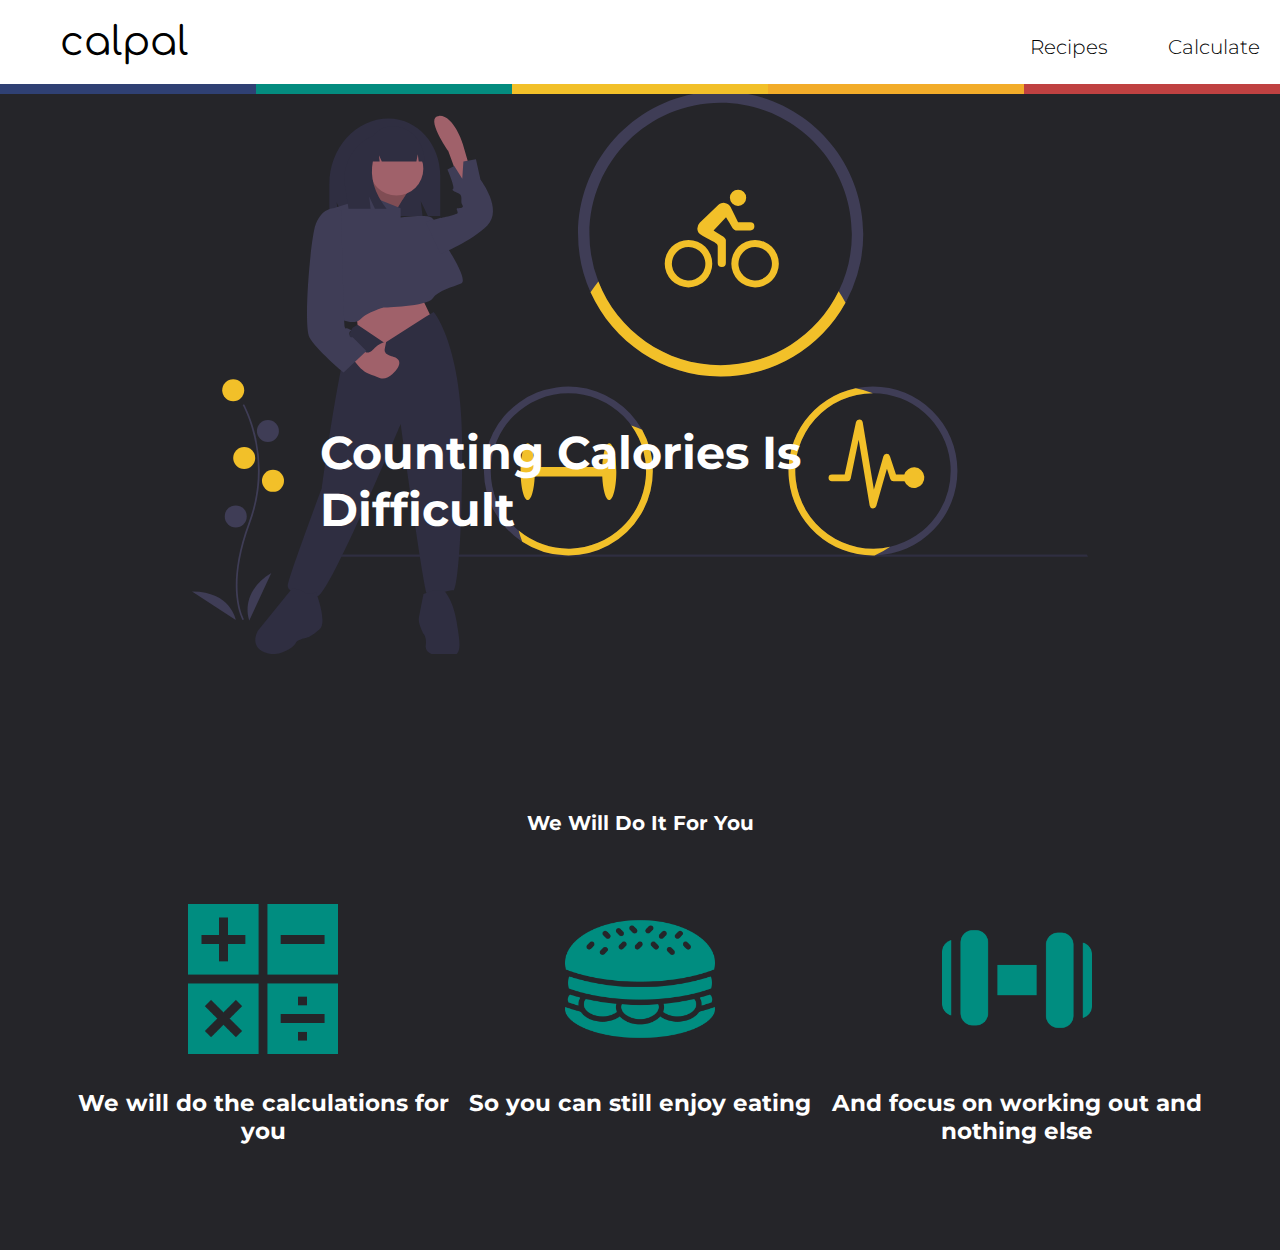
<file: index.html>
<!DOCTYPE html>
<html lang="en">
  <head>
    <meta charset="UTF-8" />
    <meta name="viewport" content="width=device-width, initial-scale=1.0" />
    <meta http-equiv="X-UA-Compatible" content="ie=edge" />
    <link
      href="https://fonts.googleapis.com/css?family=Comfortaa:700&display=swap"
      rel="stylesheet"
    />
    <link
      href="https://fonts.googleapis.com/css?family=Montserrat:700&display=swap"
      rel="stylesheet"
    />
    <link rel="stylesheet" href="styles.css" />
    <title>Home</title>
  </head>
  <body>
    <nav class="navBar">
      <ul class="navList">
        <li class="calPal"><a href="index.html">calpal</a></li>
        <li class="pushRight"><a href="recipes.html">Recipes</a></li>
        <li class="pushRight"><a href="calculate.html">Calculate</a></li>
      </ul>
      <div class="colourLine">
        <div class="blue"></div>
        <div class="green"></div>
        <div class="yellow"></div>
        <div class="orange"></div>
        <div class="red"></div>
      </div>
    </nav>
    <div class="salmonContainer">
      <h1 class="salmonText">Counting Calories Is Difficult</h1>
      <h1 class="salmonText subtext">We Will Do It For You</h1>
    </div>
    <div class="iconContainer">
      <div class="icons">
        <div class="icon1">
          <img src="./images/calculator2.png" alt="calculator" />
          <h4>We will do the calculations for you</h4>
        </div>
        <div class="icon2">
          <img src="./images/burger.png" alt="burger" />
          <h4>So you can still enjoy eating</h4>
        </div>
        <div class="icon3">
          <img src="./images/gym.png" alt="dumbbell" />
          <h4>And focus on working out and nothing else</h4>
        </div>
      </div>
    </div>
    <script src="index.js"></script>
  </body>
</html>
</file>
<file: styles.css>
body {
  margin: 0px;
  background-color: #252529;
  width: 100%;
  height: 100%;
}

.navList {
  display: flex;
  list-style: none;
  background-color: white;
  color: black;
  margin: 0px;
}

.calPal {
  font-family: "Comfortaa", cursive;
  font-size: 40px;
  margin-right: auto;
}

.pushRight {
  margin-left: 20px;
  margin-top: 15px;
  font-size: 20px;
  font-weight: 300;
  font-family: "Montserrat", sans-serif;
  vertical-align: middle;
}

li {
  padding: 20px;
}

a {
  color: black;
  text-decoration: none;
}

.colourLine {
  min-height: 10px;
  display: grid;
  grid-template-columns: 1fr 1fr 1fr 1fr 1fr;
}

.blue {
  background-color: #2f4073;
}

.green {
  background-color: #048c7f;
}

.yellow {
  background-color: #f2c029;
}

.orange {
  background-color: #f2ac29;
}

.red {
  background-color: #bf4141;
}

/* .salmonGif {
  display: grid;
  grid-template-columns: 1fr;
} */

.salmonContainer {
  /* The image used */
  background-image: url("./images/workout2.svg");

  /* Full height */
  height: 560px;

  /* Center and scale the image nicely */
  background-position: center;
  /* background-position-x: 40px; */
  background-repeat: no-repeat;
  background-size: 70%;
}

.salmonText {
  color: white;
  font-family: "Montserrat", sans-serif;
  font-size: 46px;
  position: absolute;
  top: 50%;
  left: 50%;
  transform: translate(-50%, -50%);
}

.subtext {
  font-size: 20px;
  top: 90%;
}

.center {
  position: absolute;
  top: 50%;
  left: 50%;
  /* transform: translate(-50%, -50%); */
  font-size: 18px;
}

.icons {
  display: grid;
  grid-template-columns: repeat(auto-fill, minmax(300px, 1fr));
  margin: 75px;
  margin-top: 250px;
  text-align: center;
}

.icon1 img {
  height: 150px;
  width: 150px;
}

.icon2 img {
  height: 150px;
  width: 150px;
}

.icon3 img {
  height: 150px;
  width: 150px;
}

h4 {
  font-family: "Montserrat", sans-serif;
  color: white;
  font-size: 23px;
}

p {
  font-family: "Montserrat", sans-serif;
  color: black;
  font-size: 16px;
  margin: 10px;
}

input {
  border-radius: 50px;
  border: none;
  height: 30px;
  width: 150px;
  margin: 20px;
  text-decoration: none;
  text-align: center;
}

.input-new-item {
  margin-top: 40px;
  text-align: center;
  vertical-align: middle;
}

.macro {
  text-align: center;
  width: 80px;
  margin: 15px;
}

.foodList {
  color: white;
  font-family: "Montserrat", sans-serif;
  text-align: center;
}

.calculate {
  text-align: center;
}

.foodCalculate {
  margin-top: 100px;
}

.list {
  color: white;
  list-style: none;
  font-family: "Montserrat", sans-serif;
  font-size: 14px;
  text-align: center;
  padding: 0px;
  margin: 5px;
}

.button {
  color: white;
  font-size: 15px;
  font-weight: 600;
  background-color: #bf4141;
  width: 25px;
  height: 25px;
}

.plus {
  background-color: #f2ac29;
  border: none;
  border-radius: 50%;
  font-weight: 500;
}

.btncalculate {
  width: 80px;
  border: none;
  background-color: #048c7f;
  border-radius: 50px;
  font-weight: 500;
}

.recipes {
  display: grid;
  grid-template-columns: repeat(auto-fill, minmax(400px, 1fr));
  text-align: center;
}

.recipe {
  background-color: white;
  /* border-radius: 5px; */
  height: 400px;
  width: 300px;
  margin: 50px;
}

.recipe > img {
  width: 300px;
  height: 180px;
}
</file>
